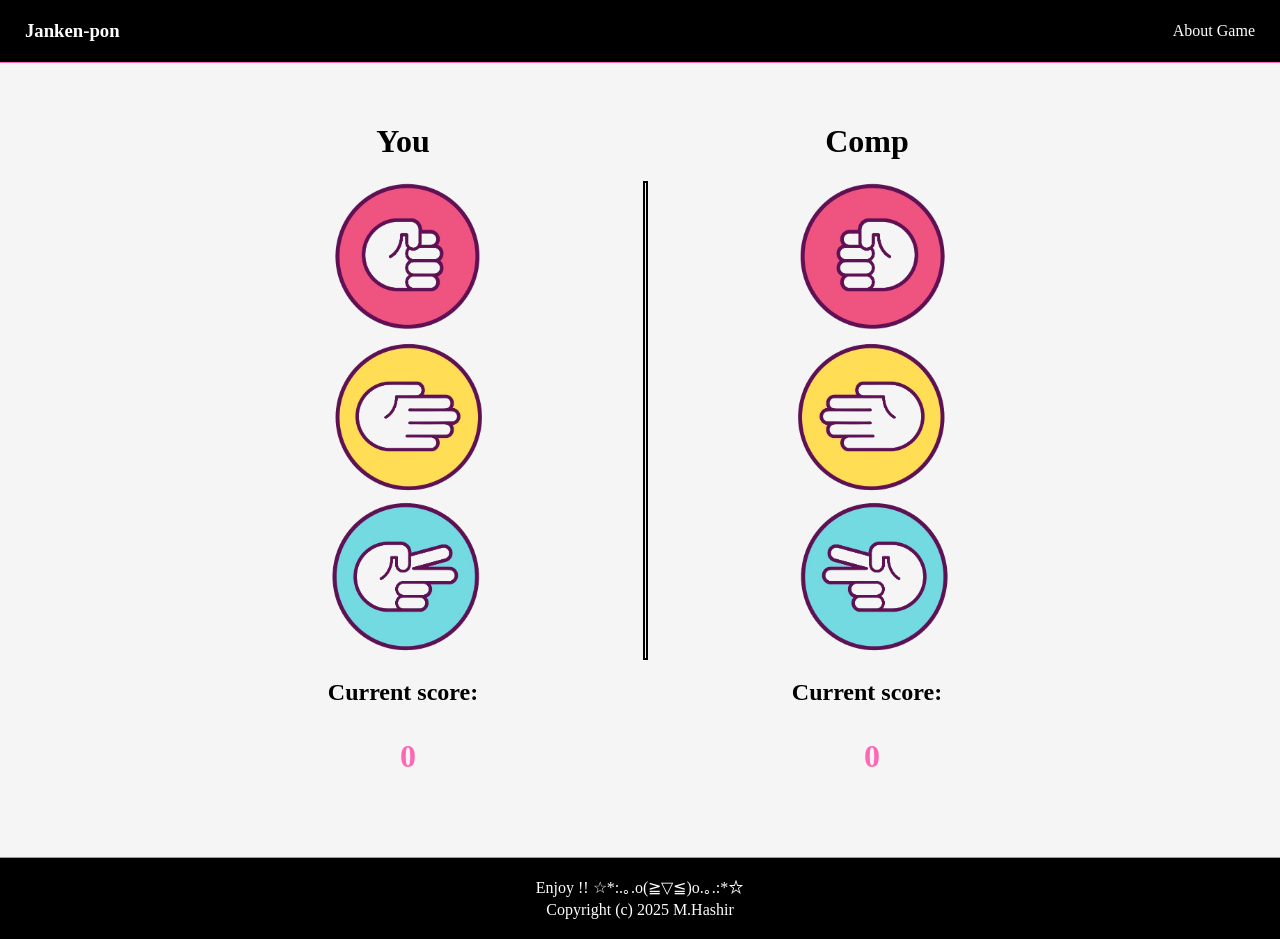
<file: index.html>
<!Doctype html>
<html lang="en">
  <head>
    <meta charset="UTF-8" />
    <meta name="viewport" content="width=device-width, initial-scale=1" />
    <title>Janken-pon</title>
    <link rel="icon" type="image/png" href="icons/favicon.png">
    <link href="style.css" rel="stylesheet" />
    <script src="script.js" defer></script>
  </head>

  <body>
    <div id="navbar">
      <h3>Janken-pon</h3>
      <ul>
        <li><a href="pages/about.html">About Game</a></li>
      </ul>
    </div>
    <hr class="horizontal-line">
    <div id="content">
      <div class="game">
        <div class="player">
          <h1>You</h1>
          <div class="rock">
            <button class="hrock">
              <img src="icons/rock.png" alt="image of rock move" data-move="rock"/>
            </button>
          </div>
          <div class="paper">
            <button class="hpaper">
              <img src="icons/paper.png" alt="image of paper move" data-move="paper"/>
            </button>
          </div>
          <div class="scissor">
            <button class="hscissor">
              <img src="icons/scissor.png" alt="image of scissor move" data-move="scissor"/>
            </button>
          </div>
          <div class="score">
            <h2>Current score:</h2>
            <p class="hscore">0</p>
          </div>
        </div>
        <div class="verticleline"></div>
        <div class="computer">
          <h1>Comp</h1>
          <div class="rock">
            <button class="crock">
              <img src="icons/rock-inv.png" alt="image of rock move" />
            </button>
          </div>
          <div class="paper">
            <button class="cpaper">
              <img src="icons/paper-inv.png" alt="image of paper move" />
            </button>
          </div>
          <div class="scissor">
            <button class="cscissor">
              <img src="icons/scissor-inv.png" alt="image of scissor move" />
            </button>
          </div>
          <div class="score">
            <h2>Current score:</h2>
            <p class="cscore">0</p>
          </div>
        </div>
      </div>
    </div>
    <hr class="horizontal-line">
    <div id="footer">
      <p class="foottxt">Enjoy !! ☆*:.｡.o(≧▽≦)o.｡.:*☆</p>
      <p class="copyright">Copyright (c) 2025 M.Hashir</p>
    </div>
  </body>
</html>
</file>
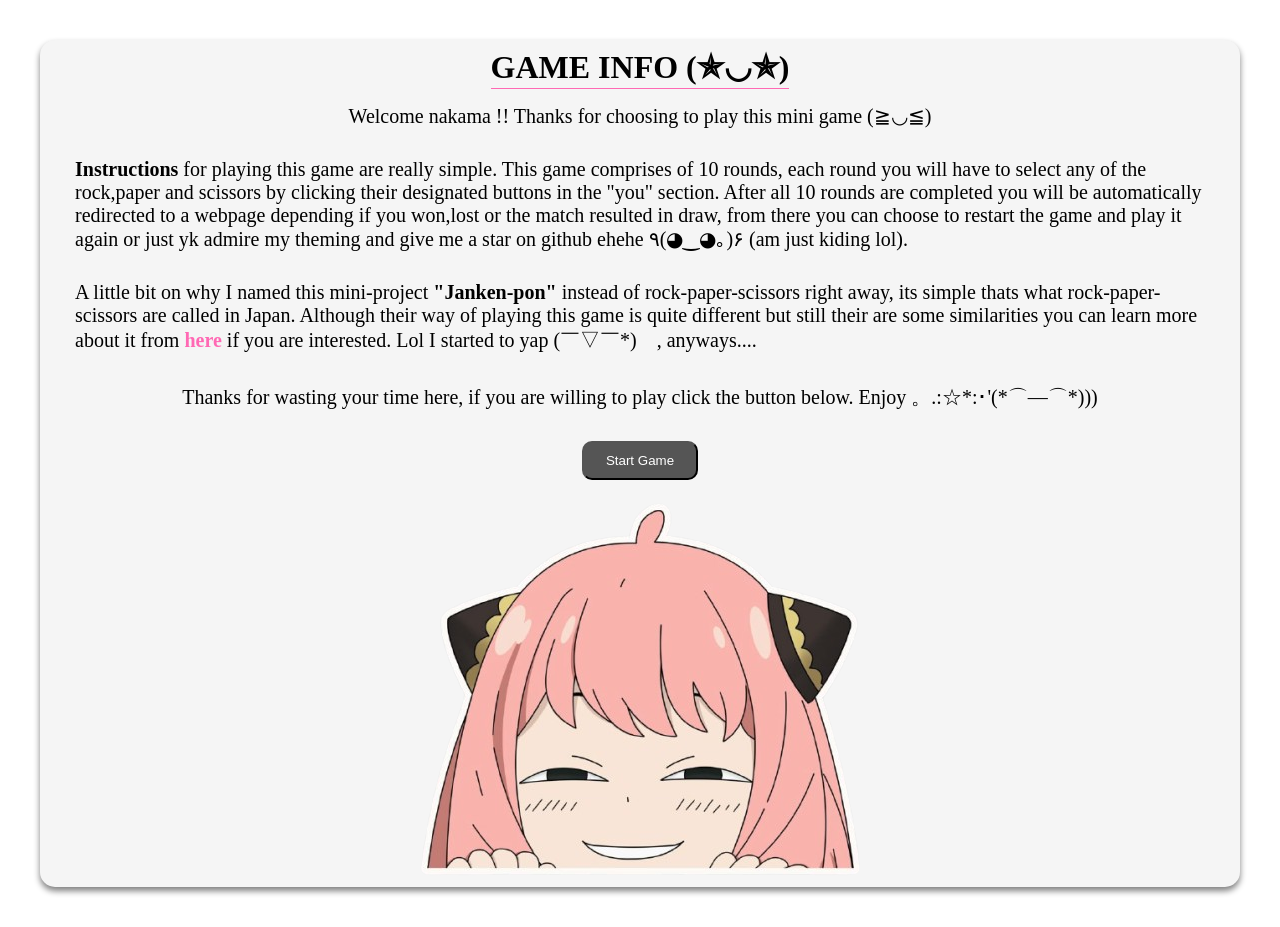
<file: pages/about.html>
<!doctype html>
<html lang="en">
  <head>
    <meta charset="UTF-8" />
    <meta name="viewport" content="width=device-width, initial-scale=1" />
    <title>About Game</title>
    <link rel="icon" type="image/png" href="../icons/favicon.png" />
    <style>
      * {
        margin: 0;
        padding: 0;
        box-sizing: border-box;
      }
      body {
        display: flex;
        flex-direction: column;
        max-width: 100vw;
        background-image: url("https://kaomoji.ru/images/bg_sakura.png");
        justify-content: center;
      }
      #content {
        display: flex;
        flex-direction: column;
        align-items: center;
        justify-content: space-between;
        margin: 40px 40px;
        background-color: whitesmoke;
        box-shadow: 0 4px 6px grey;
        border-radius: 15px;
      }
      .main {
        display: flex;
        flex-direction: column;
        flex-basis: 100%;
        align-items: center;
        justify-content: space-between;
      }
      p {
        padding: 15px 35px;
        font-size: 20px;
        font-weight: 500;
      }
      a {
        text-decoration: none;
        color: hotpink;
        font-weight: 600;
        cursor: pointer;
      }
      h1 {
        border-bottom: 1px solid hotpink;
        padding-bottom: 2px;
        margin-top: 8px;
        text-align:center;
      }
      button {
        margin: 15px 0;
        background-color: #555555;
        color: white;
        padding: 10px 22px;
        border-radius: 10px;
        cursor: pointer;
      }
      .image {
        padding: 0 35px;
      }
      img {
        width: 100%;
      }
    </style>
  </head>

  <body>
    <div id="content">
      <div class="main">
        <h1>GAME INFO (✯◡✯)</h1>
        <p>
          Welcome nakama !! Thanks for choosing to play this mini game (≧◡≦)
        </p>
        <p>
          <strong>Instructions</strong> for playing this game are really simple.
          This game comprises of 10 rounds, each round you will have to select
          any of the rock,paper and scissors by clicking their designated
          buttons in the "you" section. After all 10 rounds are completed you
          will be automatically redirected to a webpage depending if you
          won,lost or the match resulted in draw, from there you can choose to
          restart the game and play it again or just yk admire my theming and
          give me a star on github ehehe ٩(◕‿◕｡)۶ (am just kiding lol).
        </p>
        <p>
          A little bit on why I named this mini-project
          <strong>"Janken-pon"</strong> instead of rock-paper-scissors right
          away, its simple thats what rock-paper-scissors are called in Japan.
          Although their way of playing this game is quite different but still
          their are some similarities you can learn more about it from
          <a
            href="https://cotoacademy.com/how-to-play-rock-scissors-paper-in-japanese-janken-scissors-papaper-stone-japanese/"
            >here</a
          >
          if you are interested. Lol I started to yap (￣▽￣*)ゞ, anyways....
        </p>
        <p>
          Thanks for wasting your time here, if you are willing to play click
          the button below. Enjoy 。.:☆*:･'(*⌒―⌒*)))
        </p>
        <button>Start Game</button>
      </div>
      <div class="image">
        <img src="../icons/anya.png" alt="goofy anya" />
      </div>
    </div>
    <script>
      const button = document.querySelector("button");

      button.addEventListener("click", () => {
        window.location.href = "../index.html";
      });
    </script>
  </body>
</html>
</file>
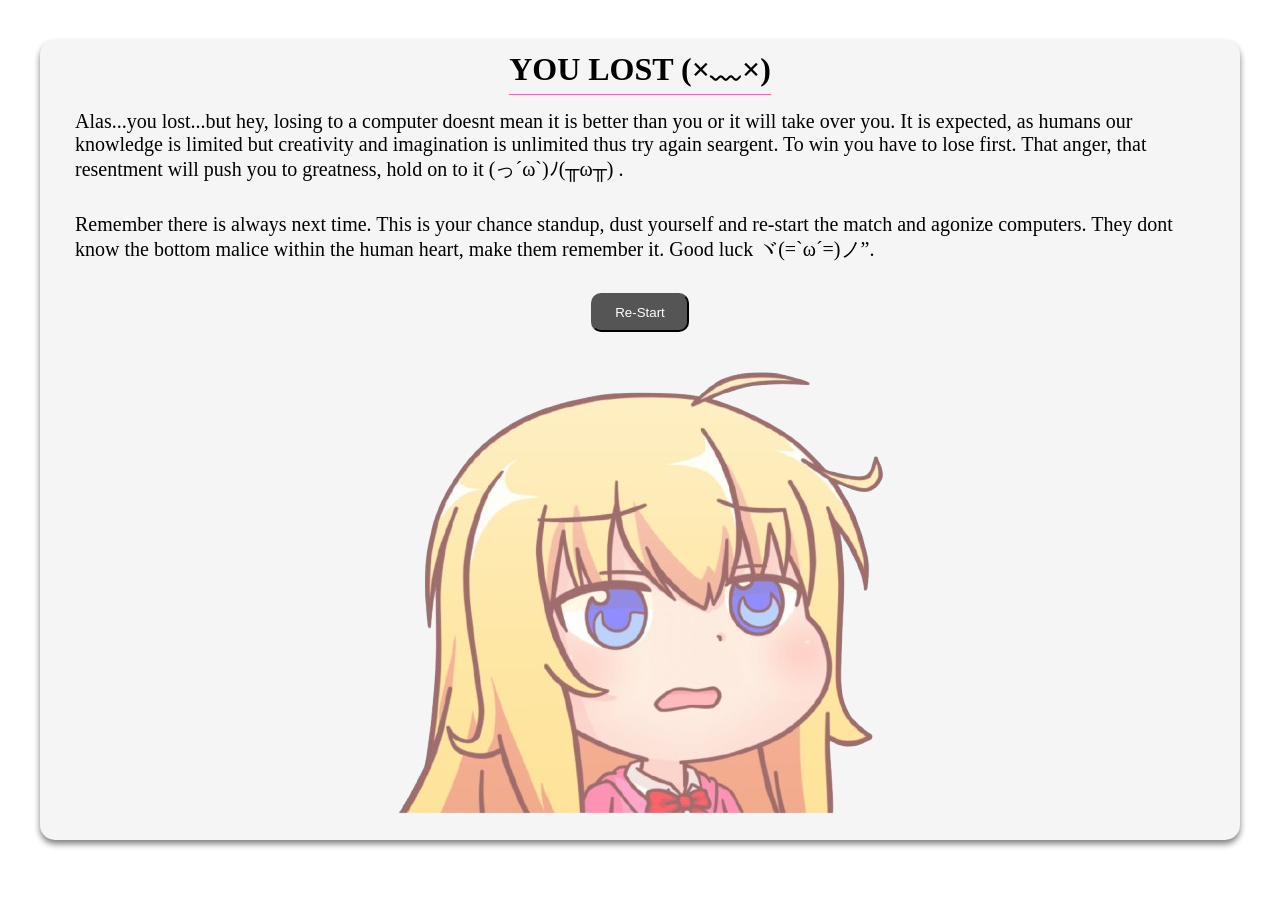
<file: pages/lose.html>
<!doctype html>
<html lang="en">
  <head>
    <meta charset="UTF-8" />
    <meta name="viewport" content="width=device-width, initial-scale=1" />
    <title>Defeat</title>
    <link rel="icon" type="image/png" href="../icons/favicon.png" />
    <link rel="stylesheet" href="resultStyles.css" />
    <script src="resultScript.js" defer></script>
  </head>

  <body>
    <div id="content">
      <div class="main">
        <h1>YOU LOST (×﹏×)</h1>
        <p>
          Alas...you lost...but hey, losing to a computer doesnt mean it is
          better than you or it will take over you. It is expected, as humans
          our knowledge is limited but creativity and imagination is unlimited
          thus try again seargent. To win you have to lose first. That anger,
          that resentment will push you to greatness, hold on to it
          (っ´ω`)ﾉ(╥ω╥) .
        </p>
        <p>
          Remember there is always next time. This is your chance standup, dust
          yourself and re-start the match and agonize computers. They dont know
          the bottom malice within the human heart, make them remember it. Good
          luck ヾ(=`ω´=)ノ”.
        </p>
        <button>Re-Start</button>
      </div>
      <div class="image">
        <img src="../icons/chibi-girl.png" alt="a girl looking worried" />
      </div>
    </div>
  </body>
</html>
</file>
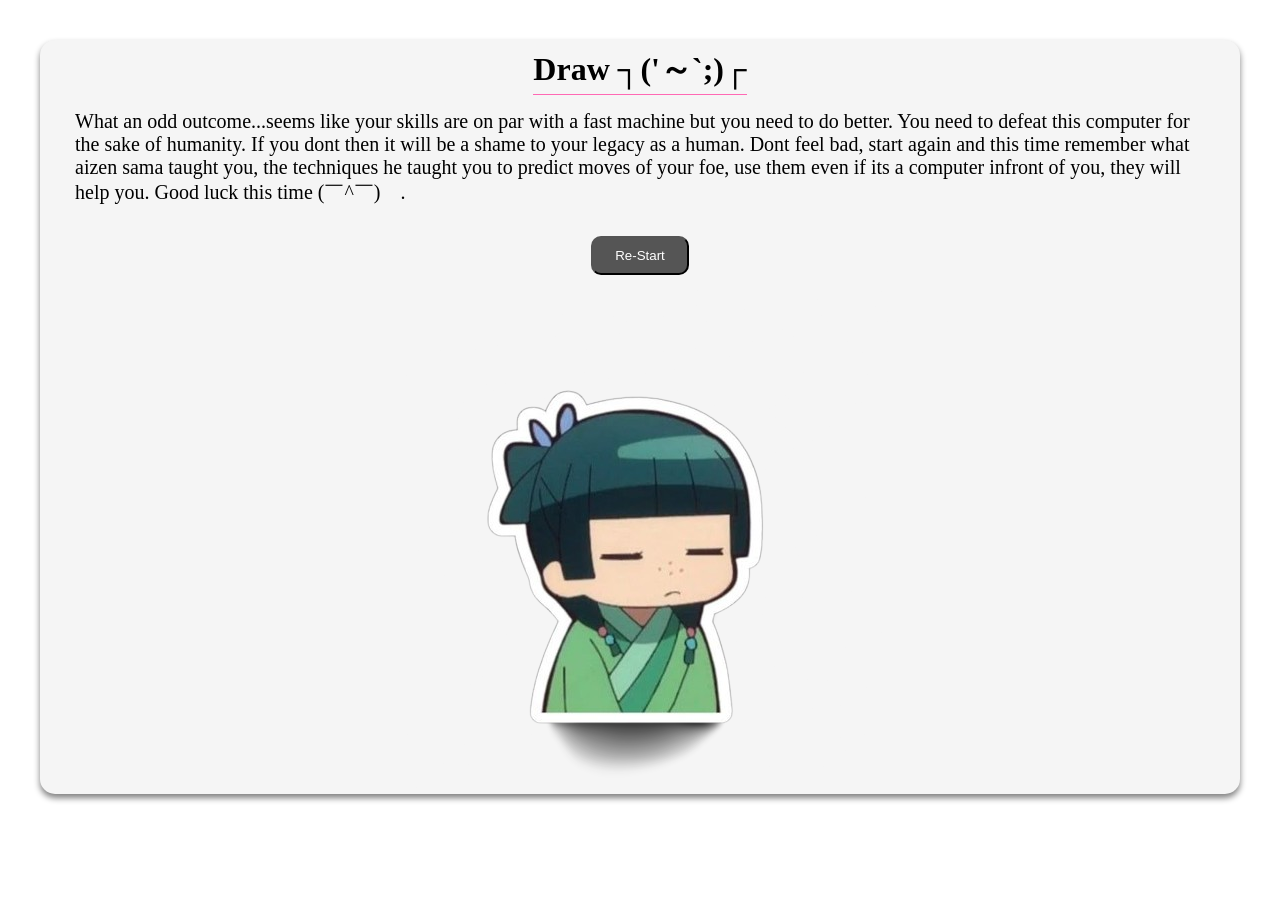
<file: pages/tie.html>
<!doctype html>
<html lang="en">
  <head>
    <meta charset="UTF-8" />
    <meta name="viewport" content="width=device-width, initial-scale=1" />
    <title>Draw</title>
    <link rel="icon" type="image/png" href="../icons/favicon.png" />
    <link rel="stylesheet" href="resultStyles.css" />
    <script src="resultScript.js" defer></script>
  </head>

  <body>
    <div id="content">
      <div class="main">
        <h1>Draw ┐('～`;)┌</h1>
        <p>
          What an odd outcome...seems like your skills are on par with a fast
          machine but you need to do better. You need to defeat this computer
          for the sake of humanity. If you dont then it will be a shame to your
          legacy as a human. Dont feel bad, start again and this time remember
          what aizen sama taught you, the techniques he taught you to predict
          moves of your foe, use them even if its a computer infront of you,
          they will help you. Good luck this time (￣^￣)ゞ.
        </p>
        <button>Re-Start</button>
      </div>
      <div class="image">
        <img src="../icons/maomao.png" alt="maomao annoyed" />
      </div>
    </div>
  </body>
</html>
</file>
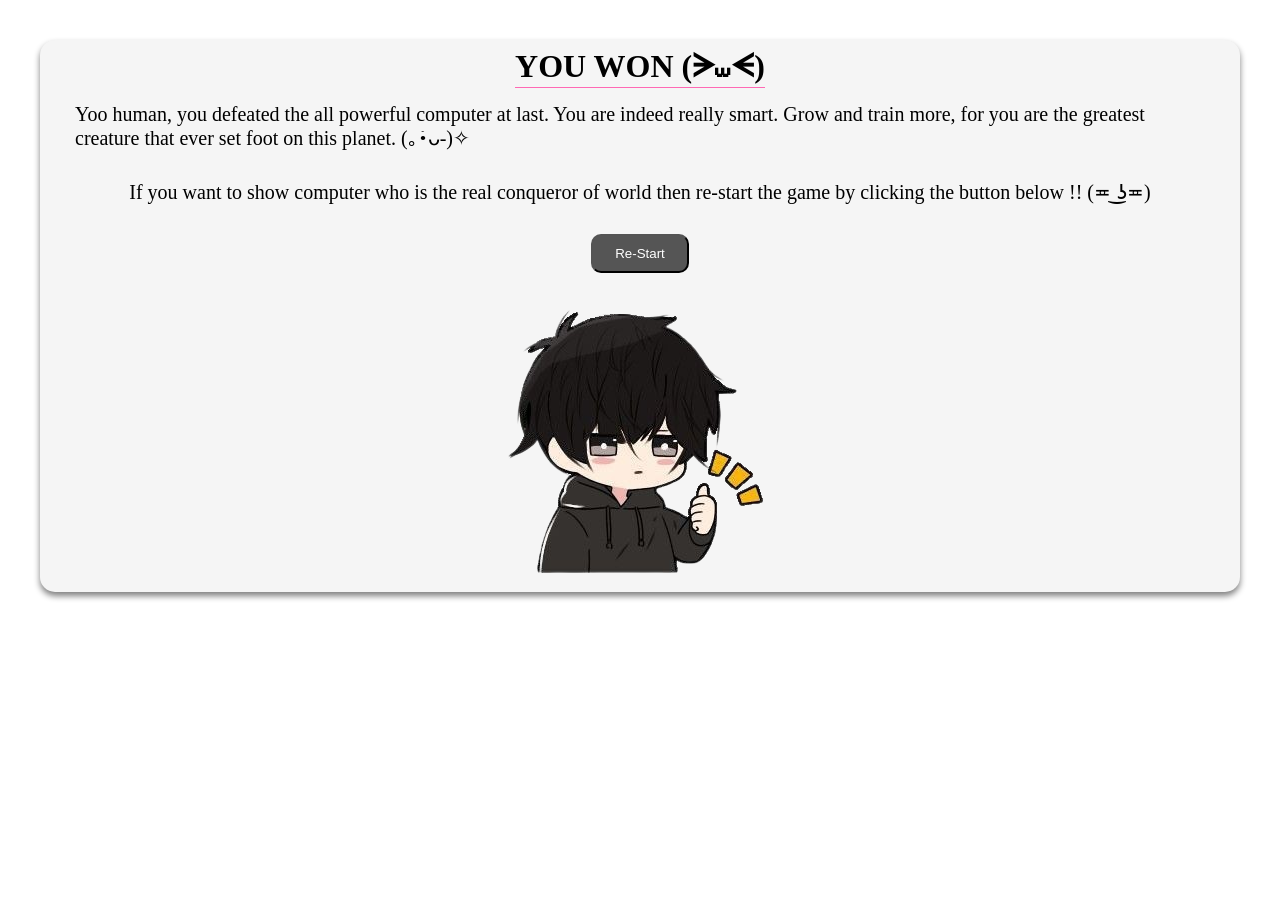
<file: pages/win.html>
<!doctype html>
<html lang="en">
  <head>
    <meta charset="UTF-8" />
    <meta name="viewport" content="width=device-width, initial-scale=1" />
    <title>Victory</title>
    <link rel="icon" type="image/png" href="../icons/favicon.png" />
    <link rel="stylesheet" href="resultStyles.css" />
    <script src="resultScript.js" defer></script>
  </head>
  <body>
    <div id="content">
      <div class="main">
        <h1>YOU WON (ᗒ⩊ᗕ)</h1>
        <p>
          Yoo human, you defeated the all powerful computer at last. You are
          indeed really smart. Grow and train more, for you are the greatest
          creature that ever set foot on this planet. (｡•̀ᴗ-)✧
        </p>
        <p>
          If you want to show computer who is the real conqueror of world then
          re-start the game by clicking the button below !! (≖ ͜ʖ≖)
        </p>
        <button>Re-Start</button>
      </div>
      <div class="image">
        <img src="../icons/chibi-boy.png" alt="a guy doing thumbs up gesture" />
      </div>
    </div>
  </body>
</html>
</file>
<file: style.css>
* {
  margin: 0;
  padding: 0;
  box-sizing: border-box;
}

body {
  background-color: black;
  color: white;
  max-width: 100vw;
  display: flex;
  flex-direction: column;
  min-height: 100vh;
}
#navbar {
  display: flex;
  justify-content: space-between;
  align-items: center;
  padding: 20px 25px;
}

#navbar ul {
  list-style: none;
}

#navbar ul li:hover {
  border-bottom: 1px solid hotpink;
  padding: 3px;
}

#navbar h3:hover {
  color: hotpink;
}
a{
  text-decoration: none;
  color:white;
}
hr.horizontal-line {
  border: none;
  height: 1px;
  background-color: hotpink;
}
#content{
  display: flex;
  flex-grow:1;
  justify-content: center;
  align-items: center;
  flex-direction: column;
  padding: 40px 0 70px 0;
  background-color: whitesmoke;
  color: black;
}
.game{
  display:flex;
  align-items: center;
  justify-content: space-between;
  flex-basis: 60%;
}
.player{
  margin-right: 10px;
}
img {
  width: 100%;
}
button{
  all:unset;
  width: 35%;
  cursor: pointer;
}
.crock, .cpaper, .cscissor {
  all: unset;
  width: 35%;
}
.rock, .paper, .scissor{
  width: 100%;
  display: flex;
  flex-direction: column;
  align-items: center;
}
h1{
  text-align: center;
  padding: 20px 30px 20px 20px;
  font-weight: 900;
}
.verticleline{
  width: 1px;
  outline: 2px solid black;
  height: 475px;
  margin: 25px 0 75px 0;
}
.score h2 {
  text-align: center;
  padding: 20px 30px 20px 20px;
  font-weight: 900;
}
.hscore, .cscore{
  text-align: center;
  padding: 12px;
  font-size: 32px;
  font-weight: 700;
  color: hotpink;
}
#footer{
  display: flex;
  flex-direction: column;
  align-items: center;
  justify-content: center;
  padding: 20px;
}
.foottxt{
  padding-bottom: 4px;
}
.computer-button-highlight {
  box-shadow: 0 4px 12px rgba(255, 20, 147, 0.3), 0 2px 6px rgba(255, 105, 180, 0.5);
}
</file>
<file: pages/resultStyles.css>
*{
  margin: 0;
  padding: 0;
  box-sizing: border-box;
}
body {
  display: flex;
  flex-direction: column;
  max-width: 100vw;
  background-image: url("https://kaomoji.ru/images/bg_sakura.png");
  justify-content: center;
}
#content{
  display: flex;
  flex-direction: column;
  align-items: center;
  justify-content: space-between;
  margin: 40px 40px;
  background-color: whitesmoke;
  box-shadow: 0 4px 6px grey;
  border-radius: 15px;
}
.main{
  display: flex;
  flex-direction: column;
  flex-basis: 100%;
  align-items: center;
  justify-content: space-between;
}
p{
  padding: 15px 35px;
  font-size: 20px;
  font-weight: 500;
}
h1{
  border-bottom: 1px solid hotpink;
  padding-bottom: 2px;
  margin-top: 8px;
}
button{
  margin: 15px 0;
  background-color: #555555;
  color: white;
  padding: 10px 22px;
  border-radius: 10px;
  cursor: pointer;
}
.image{
  padding:0 35px;
}
img{
  width: 100%;
}
</file>
